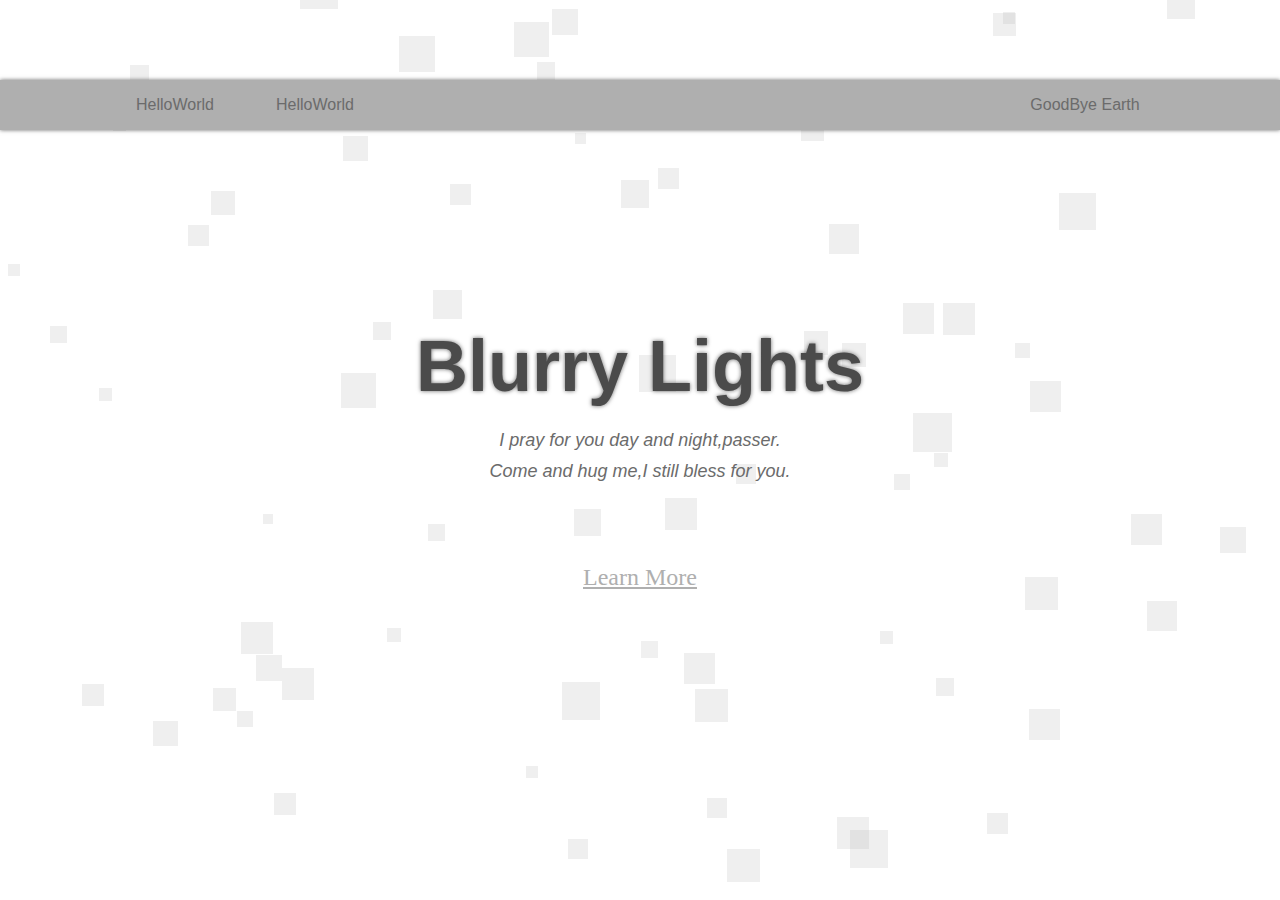
<file: index.html>
<!DOCTYPE html>
<html lang="en">

<head>
    <meta charset="UTF-8">
    <meta name="viewport" content="width=device-width, initial-scale=1.0">
    <title>Blurry Lights - Main Page</title>
    <link rel="shortcut icon" href="./BlurryLights.ico">

    <link rel="stylesheet" href="./lib/normalize.css">
    <link rel="stylesheet" href="./css/globalStyle.css">
    <link rel="stylesheet" href="./css/index.css">

    <script src="./lib/jquery-3.5.0.min.js"></script>
    <script src="./js/index/dynamic_bg.js"></script>
    <script src="./js/nav_line.js"></script>
    <script>
        $(() => { $('a').on('click', function (ev) { ev.preventDefault() }) });
    </script>
</head>

<body>

    <header>
        <div class="nav_line">
            <div class="main_frame">
                <div class="nav_list left">
                    <div class="nav_item">HelloWorld</div>
                    <ul class="nav_selection">
                        <li>Hello World</li>
                        <i></i>
                        <li>Hello World</li>
                        <i></i>
                        <li>Hello World</li>
                    </ul>
                </div>
                <div class="nav_list left">
                    <div class="nav_item">HelloWorld</div>
                    <ul class="nav_selection">
                        <li>Hello World</li>
                        <i></i>
                        <li>Hello World</li>
                        <i></i>
                        <li>Hello World</li>
                    </ul>
                </div>
                <div class="nav_list right">
                    <div class="nav_item">GoodBye Earth</div>
                    <ul class="nav_selection">
                        <li>GoodBye Earth</li>
                        <i></i>
                        <li>GoodBye Earth</li>
                        <i></i>
                        <li>GoodBye Earth</li>
                    </ul>
                </div>
            </div>
        </div>
    </header>

    <main>
        <div id="dynamic_bg"></div>
        <div class="main_frame">
            <div class="top_intro">
                <div class="intro_box">
                    <h1 class="intro_title">Blurry Lights</h1>
                    <div class="intro_text">I pray for you day and night,passer.</div>
                    <div class="intro_text">Come and hug me,I still bless for you.</div>
                    <div class="index_more_info"><a href="#">Learn More</a></div>
                </div>
            </div>
        </div>
    </main>

</body>

</html>
</file>
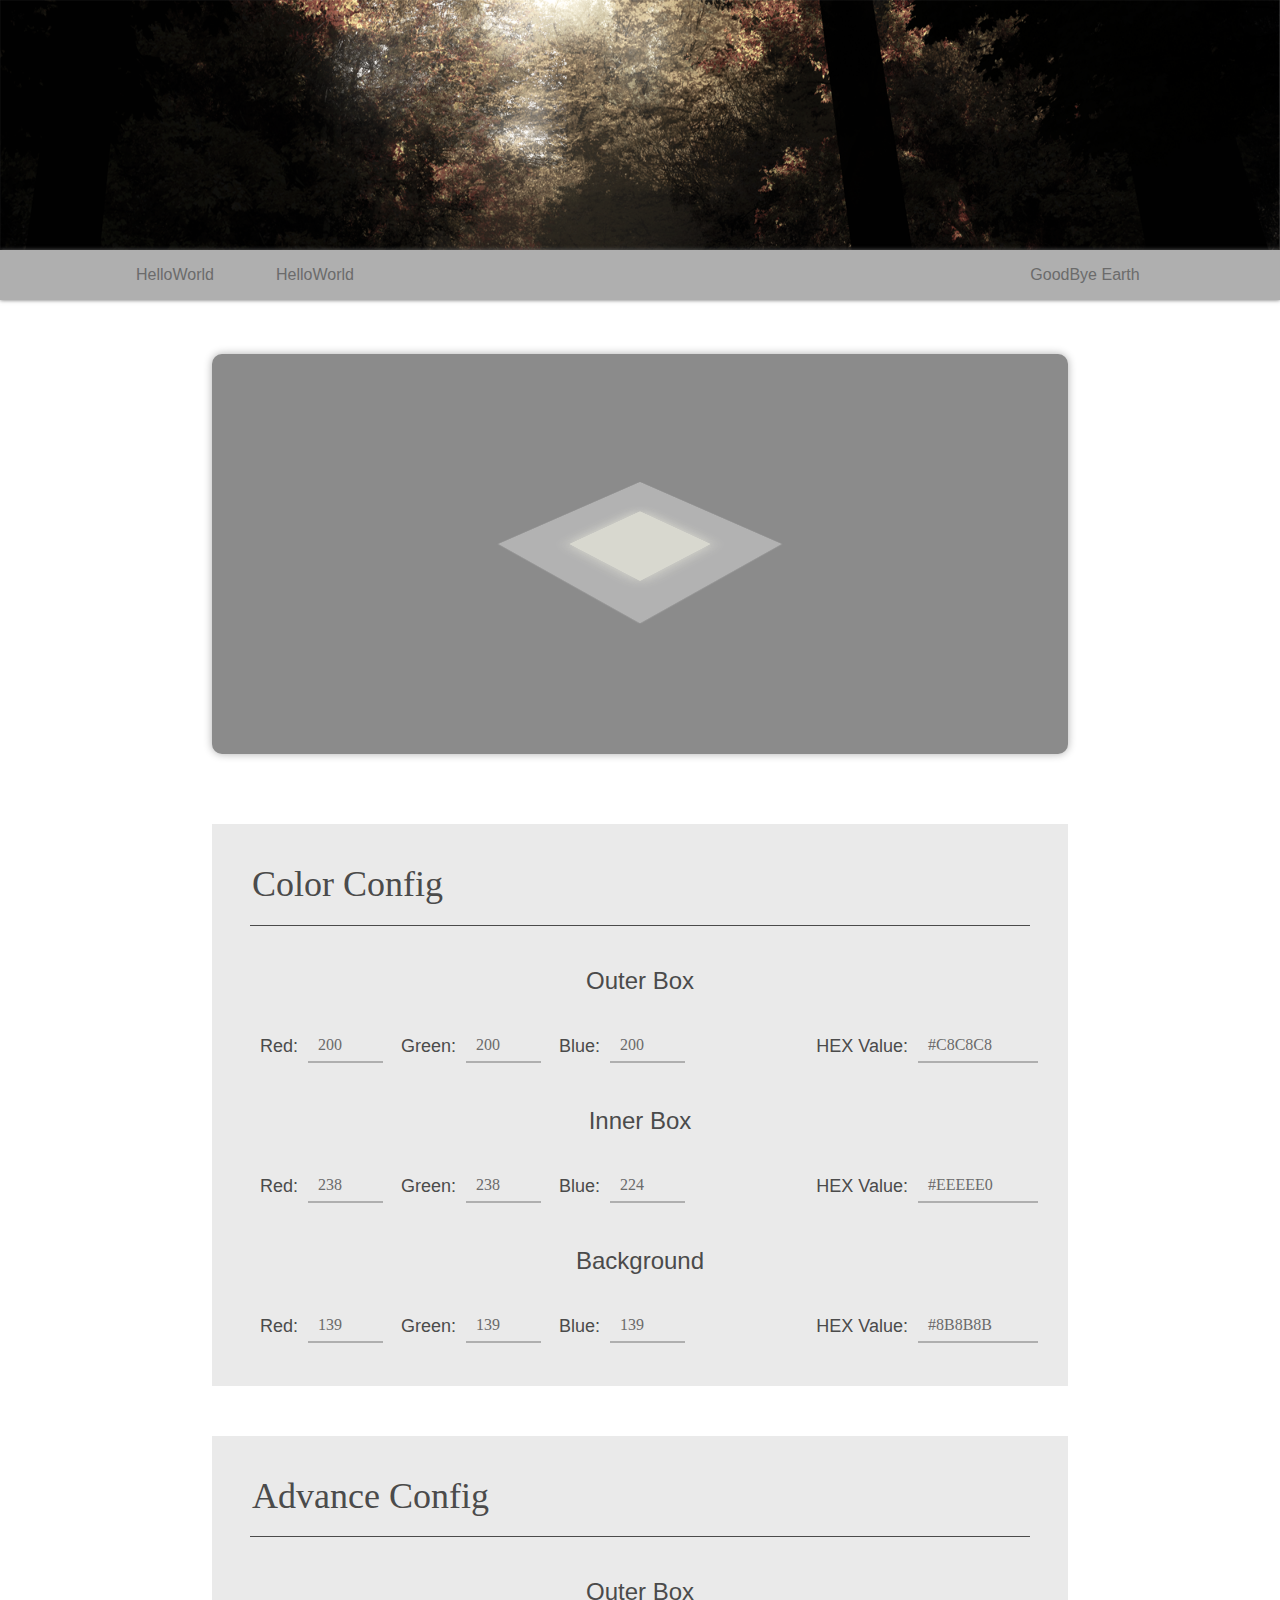
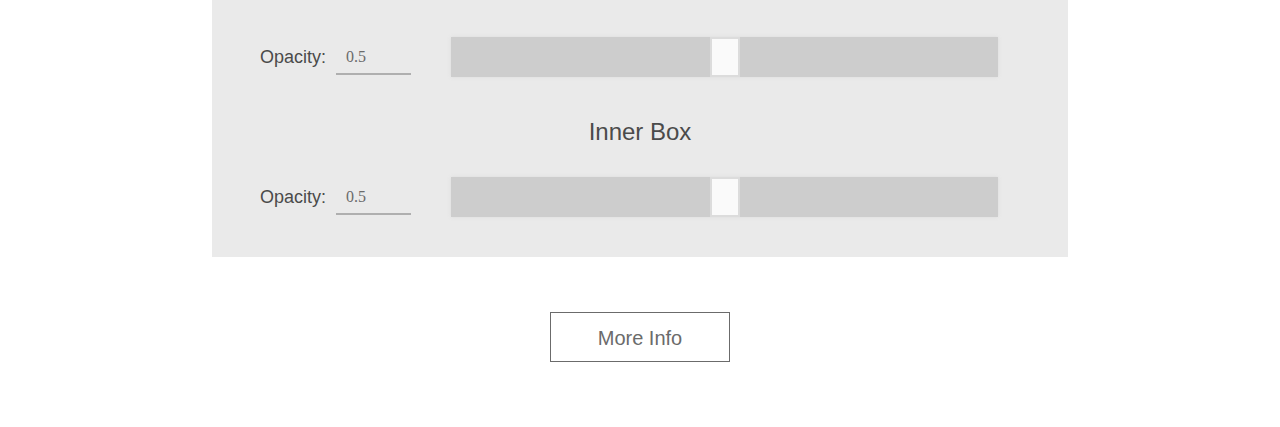
<file: cube.html>
<!DOCTYPE html>
<html lang="en">

<head>
    <meta charset="UTF-8">
    <meta name="viewport" content="width=device-width, initial-scale=1.0">
    <title>Blurry Lights - Cube</title>
    <link rel="shortcut icon" href="./BlurryLights.ico">

    <link rel="stylesheet" href="./lib/normalize.css">
    <link rel="stylesheet" href="./css/globalStyle.css">
    <link rel="stylesheet" href="./css/cube.css">

    <script src="./lib/jquery-3.5.0.min.js"></script>
    <script src="./js/nav_line.js"></script>
    <script src="./js/cube/cube_form.js"></script>
    <script src="./js/cube/slide_form.js"></script>
    <script src="./js/cube/back_to_top.js"></script>
</head>

<body>

    <header>
        <div class="nav_line">
            <div class="main_frame">
                <div class="nav_list left">
                    <div class="nav_item">HelloWorld</div>
                    <ul class="nav_selection">
                        <li>Hello World</li>
                        <i></i>
                        <li>Hello World</li>
                        <i></i>
                        <li>Hello World</li>
                    </ul>
                </div>
                <div class="nav_list left">
                    <div class="nav_item">HelloWorld</div>
                    <ul class="nav_selection">
                        <li>Hello World</li>
                        <i></i>
                        <li>Hello World</li>
                        <i></i>
                        <li>Hello World</li>
                    </ul>
                </div>
                <div class="nav_list right">
                    <div class="nav_item">GoodBye Earth</div>
                    <ul class="nav_selection">
                        <li>GoodBye Earth</li>
                        <i></i>
                        <li>GoodBye Earth</li>
                        <i></i>
                        <li>GoodBye Earth</li>
                    </ul>
                </div>
            </div>
        </div>
    </header>

    <main>
        <img src="./img/TopLine.png" alt="Fail Load Resources" class="topline_img">
        <div class="main_frame">
            <!-- // -->
            <div class="cube_frame" binding='Background'>
                <div class="cube_box">
                    <div class="cube_outer">
                        <div binding='outerBox'></div>
                        <div binding='outerBox'></div>
                        <div binding='outerBox'></div>
                        <div binding='outerBox'></div>
                        <div binding='outerBox'></div>
                        <div binding='outerBox'></div>
                    </div>
                    <div class="cube_inner">
                        <div binding='innerBox'></div>
                        <div binding='innerBox'></div>
                        <div binding='innerBox'></div>
                        <div binding='innerBox'></div>
                        <div binding='innerBox'></div>
                        <div binding='innerBox'></div>
                    </div>
                </div>
            </div>
            <!-- // -->
            <div class="config_frame">
                <div class="config_cube content">
                    <h2>Color Config</h2>
                    <div class="divider"></div>
                    <div class="prop_frame">
                        <div class="submit_title">Outer Box</div>
                        <div class="submit_info_frame" formTarget='outerBox'>
                            <div class="prop_box">
                                <div class="prop_name">Red:</div>
                                <input type="text" name="outer_prop_red" mappingValue='Red'>
                                <div class="prop_name">Green:</div>
                                <input type="text" name="outer_prop_green" mappingValue='Green'>
                                <div class="prop_name">Blue:</div>
                                <input type="text" name="outer_prop_blue" mappingValue='Blue'>
                            </div>
                            <div class="prop_box right">
                                <div class="prop_name">HEX Value:</div>
                                <input type="text" name="outer_prop_hex" class="wider" mappingValue='rgbHEX'>
                            </div>
                        </div>
                    </div>
                    <!-- // -->
                    <div class="prop_frame">
                        <div class="submit_title">Inner Box</div>
                        <div class="submit_info_frame" formTarget='innerBox'>
                            <div class="prop_box">
                                <div class="prop_name">Red:</div>
                                <input type="text" name="outer_prop_red" mappingValue='Red'>
                                <div class="prop_name">Green:</div>
                                <input type="text" name="outer_prop_green" mappingValue='Green'>
                                <div class="prop_name">Blue:</div>
                                <input type="text" name="outer_prop_blue" mappingValue='Blue'>
                            </div>
                            <div class="prop_box right">
                                <div class="prop_name">HEX Value:</div>
                                <input type="text" name="inner_prop_hex" class="wider" mappingValue='rgbHEX'>
                            </div>
                        </div>
                    </div>
                    <!-- // -->
                    <div class="prop_frame">
                        <div class="submit_title">Background</div>
                        <div class="submit_info_frame" formTarget='Background'>
                            <div class="prop_box">
                                <div class="prop_name">Red:</div>
                                <input type="text" name="outer_prop_red" mappingValue='Red'>
                                <div class="prop_name">Green:</div>
                                <input type="text" name="outer_prop_green" mappingValue='Green'>
                                <div class="prop_name">Blue:</div>
                                <input type="text" name="outer_prop_blue" mappingValue='Blue'>
                            </div>
                            <div class="prop_box right">
                                <div class="prop_name">HEX Value:</div>
                                <input type="text" name="inner_prop_hex" class="wider" mappingValue='rgbHEX'>
                            </div>
                        </div>
                    </div>
                </div>
                <!-- // -->
                <div class="config_cube content">
                    <h2>Advance Config</h2>
                    <div class="divider"></div>
                    <div class="prop_frame" id="outer_size">
                        <div class="submit_title">Outer Box</div>
                        <div class="submit_info_frame" formTarget='outerBox'>
                            <div class="prop_name">Opacity:</div>
                            <input type="text" mappingValue='Opacity'>
                            <div class="prop_scroll_frame">
                                <div class="prop_scroll_box">
                                    <div class="scroll_btn"></div>
                                </div>
                            </div>
                        </div>
                    </div>
                    <div class="prop_frame" id="inner_size">
                        <div class="submit_title">Inner Box</div>
                        <div class="submit_info_frame" formTarget='innerBox'>
                            <div class="prop_name">Opacity:</div>
                            <input type="text" mappingValue='Opacity'>
                            <div class="prop_scroll_frame">
                                <div class="prop_scroll_box">
                                    <div class="scroll_btn"></div>
                                </div>
                            </div>
                        </div>
                    </div>
                </div>
                <!-- // -->
            </div>
            <!-- // -->
        </div>
    </main>

    <div id="fixed_btn">-</div>

    <footer>
        <div class="main_frame">
            <div class="info_frame">
                <div class="more_info">More Info</div>
            </div>
        </div>
    </footer>

</body>

</html>
</file>
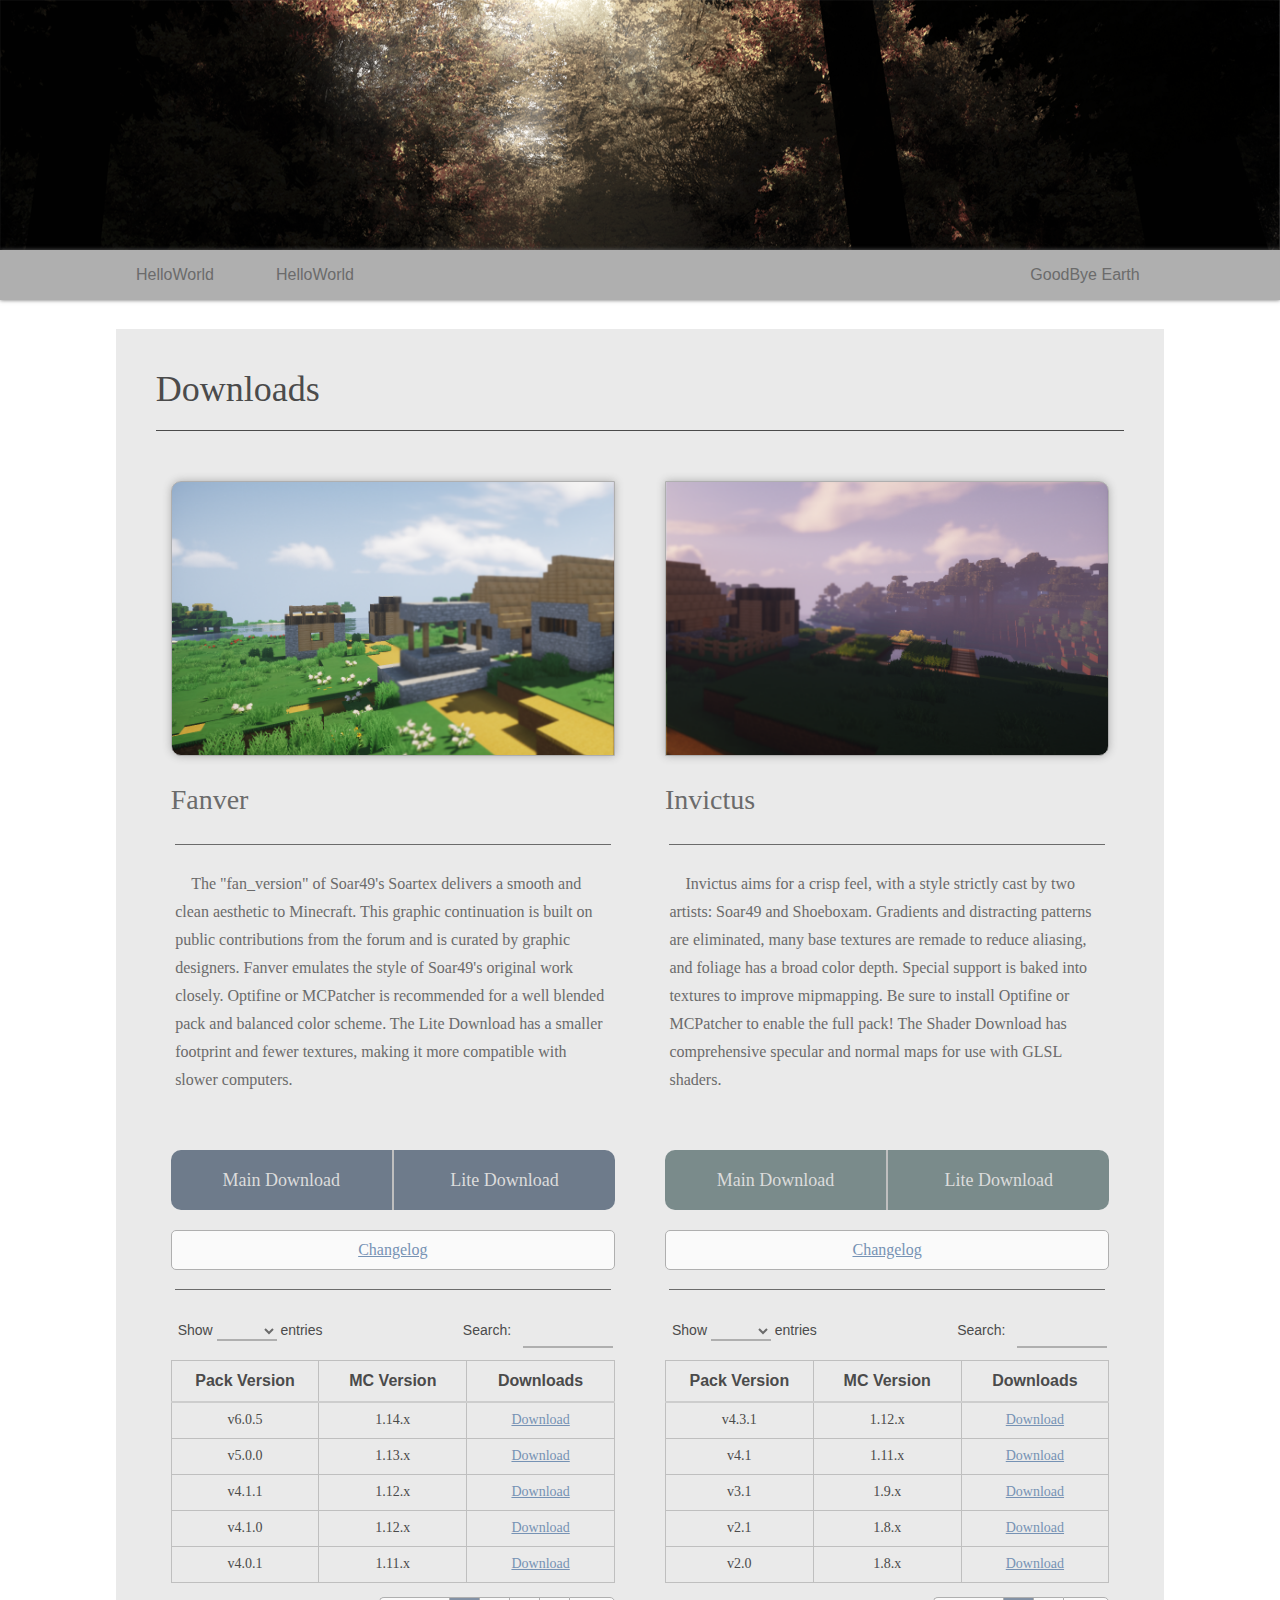
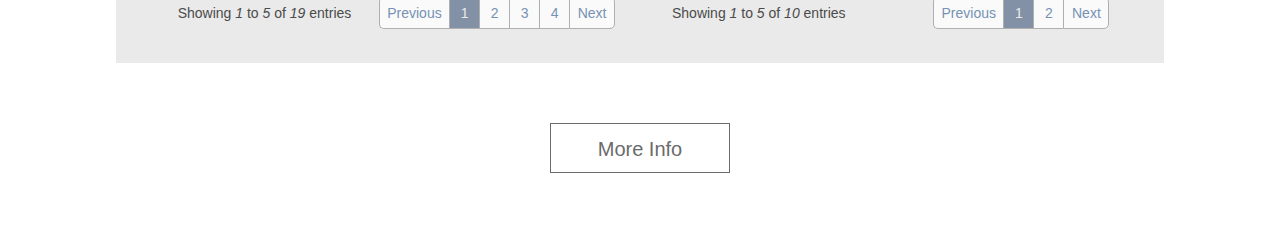
<file: download.html>
<!DOCTYPE html>
<html lang="en">

<head>
    <meta charset="UTF_8">
    <meta name="viewport" content="width=device-width, initial-scale=1.0">
    <title>Blurry Lights - Download</title>
    <link rel="shortcut icon" href="./BlurryLights.ico">

    <link rel="stylesheet" href="./lib/normalize.css">
    <link rel="stylesheet" href="./css/globalStyle.css">
    <link rel="stylesheet" href="./css/download.css">

    <script src="./lib/jquery-3.5.0.min.js"></script>
    <script src="./js/nav_line.js"></script>
    <script src="./js/download/table_method.js"></script>
</head>

<body>

    <header>
        <div class="nav_line">
            <div class="main_frame">
                <div class="nav_list left">
                    <div class="nav_item">HelloWorld</div>
                    <ul class="nav_selection">
                        <li>Hello World</li>
                        <i></i>
                        <li>Hello World</li>
                        <i></i>
                        <li>Hello World</li>
                    </ul>
                </div>
                <div class="nav_list left">
                    <div class="nav_item">HelloWorld</div>
                    <ul class="nav_selection">
                        <li>Hello World</li>
                        <i></i>
                        <li>Hello World</li>
                        <i></i>
                        <li>Hello World</li>
                    </ul>
                </div>
                <div class="nav_list right">
                    <div class="nav_item">GoodBye Earth</div>
                    <ul class="nav_selection">
                        <li>GoodBye Earth</li>
                        <i></i>
                        <li>GoodBye Earth</li>
                        <i></i>
                        <li>GoodBye Earth</li>
                    </ul>
                </div>
            </div>
        </div>
    </header>

    <main>
        <img src="./img/TopLine.png" alt="Fail Load Resources" class="topline_img">
        <div class="main_frame">
            <div class="content">
                <h2>Downloads</h2>
                <div class="divider"></div>
                <div class="column_frame">
                    <div class="column_item">
                        <div class="preview left"></div>
                        <h3>Fanver</h3>
                        <div class="divider"></div>
                        <p class="download_info">
                            The "fan_version" of Soar49's Soartex delivers a smooth and clean aesthetic to Minecraft.
                            This graphic continuation is built on public contributions from the forum and is curated by
                            graphic designers. Fanver emulates the style of Soar49's original work closely. Optifine or
                            MCPatcher is recommended for a well blended pack and balanced color scheme. The Lite
                            Download has a smaller footprint and fewer textures, making it more compatible with slower
                            computers.
                        </p>
                        <div class="download_btn_frame left">
                            <div class="download_btn left">Main Download</div>
                            <div class="download_btn right">Lite Download</div>
                        </div>
                        <div class="download_changelog"><a href="#">Changelog</a></div>
                        <div class="divider"></div>
                        <div class="table_frame">
                            <div class="table_topline submit_info_frame">
                                <div class="table_info_box left">Show
                                    <select name="table_select">
                                        <option value="5"></option>
                                        <option value="5">5</option>
                                        <option value="8">8</option>
                                        <option value="10">10</option>
                                        <option value="15">15</option>
                                        <option value="20">20</option>
                                    </select>
                                    entries</div>
                                <div class="table_info_box right">Search: <input type="text" name="table_search"
                                        id="table_search"></div>
                            </div>
                            <table>
                                <thead>
                                    <tr>
                                        <th>Pack Version</th>
                                        <th>MC Version</th>
                                        <th>Downloads</th>
                                    </tr>
                                </thead>
                                <tbody>
                                </tbody>
                            </table>
                            <div class="table_footline submit_info_frame">
                                <div class="table_info_box left">
                                    <span class="table_info">Showing <i></i> to <i></i> of <i></i> entries</span>
                                </div>
                                <div class="table_info_box right">
                                    <ul class="table_pagination">
                                        <li><a href="#">Previous</a></li>
                                        <li class="active"><a href="#">1</a></li>
                                        <li><a href="#">2</a></li>
                                        <li><a href="#">3</a></li>
                                        <li><a href="#">4</a></li>
                                        <li><a href="#">Next</a></li>
                                    </ul>
                                </div>
                            </div>
                        </div>
                    </div>
                    <!-- // -->
                    <div class="column_item">
                        <div class="preview right"></div>
                        <h3>Invictus</h3>
                        <div class="divider"></div>
                        <p class="download_info">
                            Invictus aims for a crisp feel, with a style strictly cast by two artists: Soar49 and
                            Shoeboxam. Gradients and distracting patterns are eliminated, many base textures are remade
                            to reduce aliasing, and foliage has a broad color depth. Special support is baked into
                            textures to improve mipmapping. Be sure to install Optifine or MCPatcher to enable the full
                            pack! The Shader Download has comprehensive specular and normal maps for use with GLSL
                            shaders.
                        </p>
                        <div class="download_btn_frame right">
                            <div class="download_btn left">Main Download</div>
                            <div class="download_btn right">Lite Download</div>
                        </div>
                        <div class="download_changelog"><a href="#">Changelog</a></div>
                        <div class="divider"></div>
                        <div class="table_frame">
                            <div class="table_topline submit_info_frame">
                                <div class="table_info_box left">Show
                                    <select name="table_select">
                                        <option value="5"></option>
                                        <option value="5">5</option>
                                        <option value="8">8</option>
                                        <option value="10">10</option>
                                        <option value="15">15</option>
                                        <option value="20">20</option>
                                    </select>
                                    entries</div>
                                <div class="table_info_box right">Search: <input type="text" name="table_search"
                                        id="table_search"></div>
                            </div>
                            <table>
                                <thead>
                                    <tr>
                                        <th>Pack Version</th>
                                        <th>MC Version</th>
                                        <th>Downloads</th>
                                    </tr>
                                </thead>
                                <tbody>
                                </tbody>
                            </table>
                            <div class="table_footline submit_info_frame">
                                <div class="table_info_box left">
                                    <span class="table_info">Showing <i></i> to <i></i> of <i></i> entries</span>
                                </div>
                                <div class="table_info_box right">
                                    <ul class="table_pagination">
                                        <li><a href="#">Previous</a></li>
                                        <li class="active"><a href="#">1</a></li>
                                        <li><a href="#">2</a></li>
                                        <li><a href="#">3</a></li>
                                        <li><a href="#">4</a></li>
                                        <li><a href="#">Next</a></li>
                                    </ul>
                                </div>
                            </div>
                        </div>
                    </div>
                </div>
            </div>
        </div>
    </main>

    <footer>
        <div class="main_frame">
            <div class="info_frame">
                <div class="more_info">More Info</div>
            </div>
        </div>
    </footer>

</body>

</html>
</file>
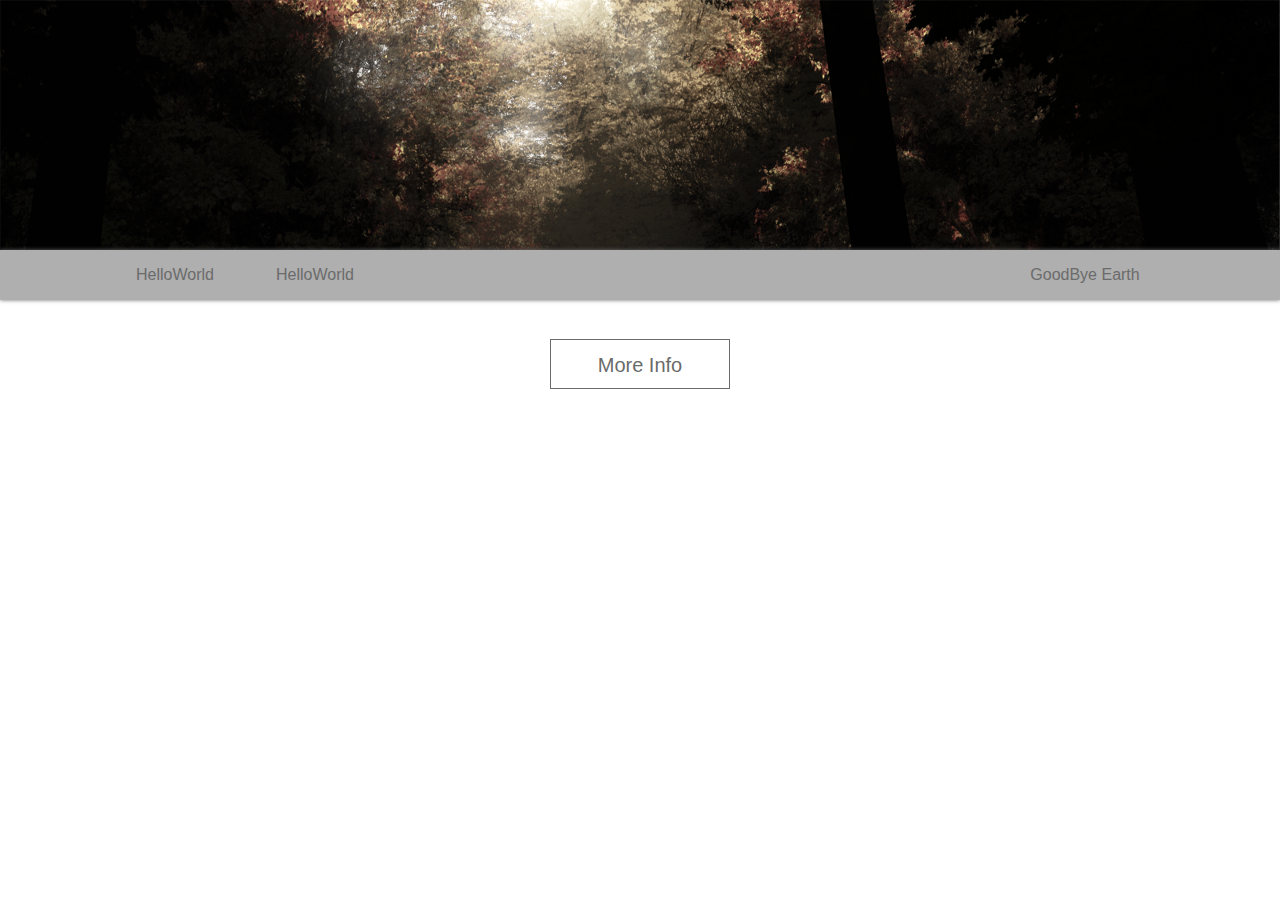
<file: example - 副本.html>
<!DOCTYPE html>
<html lang="en">

<head>
    <meta charset="UTF-8">
    <meta name="viewport" content="width=device-width, initial-scale=1.0">
    <title>Blurry Lights - Halo</title>
    <link rel="shortcut icon" href="./BlurryLights.ico">

    <link rel="stylesheet" href="./lib/normalize.css">
    <link rel="stylesheet" href="./css/globalStyle.css">

    <script src="./lib/jquery-3.5.0.min.js"></script>
    <script src="./js/nav_line.js"></script>
</head>

<body>

    <header>
        <div class="nav_line">
            <div class="main_frame">
                <div class="nav_list left">
                    <div class="nav_item">HelloWorld</div>
                    <ul class="nav_selection">
                        <li>Hello World</li>
                        <i></i>
                        <li>Hello World</li>
                        <i></i>
                        <li>Hello World</li>
                    </ul>
                </div>
                <div class="nav_list left">
                    <div class="nav_item">HelloWorld</div>
                    <ul class="nav_selection">
                        <li>Hello World</li>
                        <i></i>
                        <li>Hello World</li>
                        <i></i>
                        <li>Hello World</li>
                    </ul>
                </div>
                <div class="nav_list right">
                    <div class="nav_item">GoodBye Earth</div>
                    <ul class="nav_selection">
                        <li>GoodBye Earth</li>
                        <i></i>
                        <li>GoodBye Earth</li>
                        <i></i>
                        <li>GoodBye Earth</li>
                    </ul>
                </div>
            </div>
        </div>
    </header>

    <main>
        <img src="./img/TopLine.png" alt="Fail Load Resources" class="topline_img">
        <div class="main_frame">
        </div>
    </main>

    <footer>
        <div class="main_frame">
            <div class="info_frame">
                <div class="more_info">More Info</div>
            </div>
        </div>
    </footer>

</body>

</html>
</file>
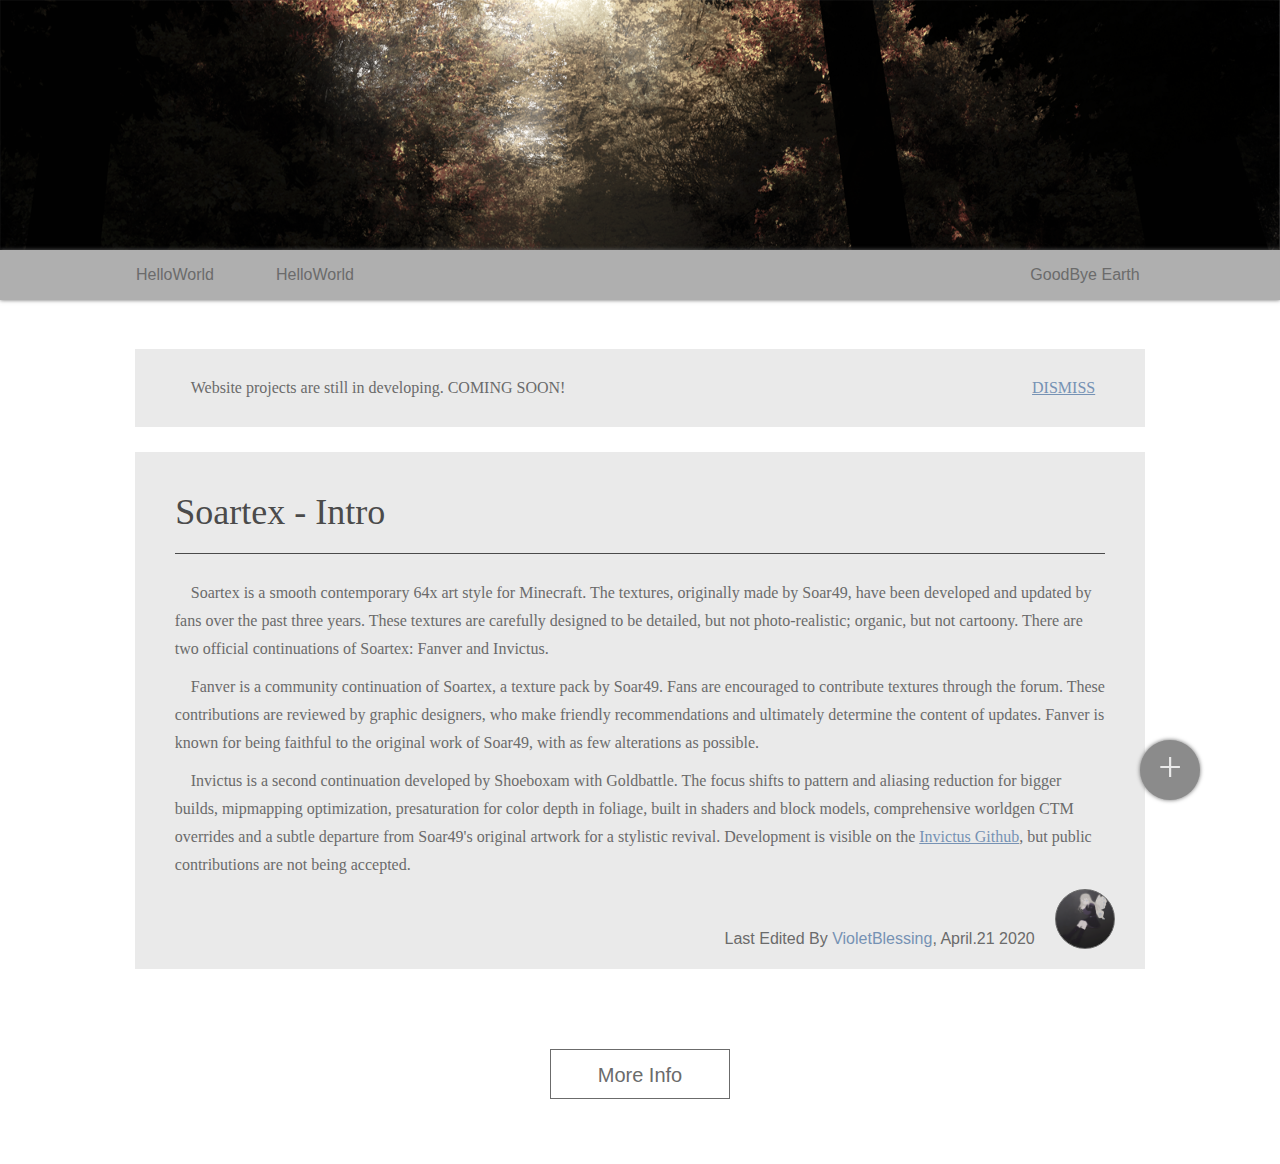
<file: halo.html>
<!DOCTYPE html>
<html lang="en">

<head>
    <meta charset="UTF-8">
    <meta name="viewport" content="width=device-width, initial-scale=1.0">
    <title>Blurry Lights - Halo</title>
    <link rel="shortcut icon" href="./BlurryLights.ico">

    <link rel="stylesheet" href="./lib/normalize.css">
    <link rel="stylesheet" href="./css/globalStyle.css">
    <link rel="stylesheet" href="./css/halo.css">

    <script src="./lib/jquery-3.5.0.min.js"></script>
    <script src="./js/nav_line.js"></script>
    <script src="./js/halo/dismiss.js"></script>
    <script src="./js/halo/add_topic.js"></script>
</head>

<body>

    <header>
        <div class="nav_line">
            <div class="main_frame">
                <div class="nav_list left">
                    <div class="nav_item">HelloWorld</div>
                    <ul class="nav_selection">
                        <li>Hello World</li>
                        <i></i>
                        <li>Hello World</li>
                        <i></i>
                        <li>Hello World</li>
                    </ul>
                </div>
                <div class="nav_list left">
                    <div class="nav_item">HelloWorld</div>
                    <ul class="nav_selection">
                        <li>Hello World</li>
                        <i></i>
                        <li>Hello World</li>
                        <i></i>
                        <li>Hello World</li>
                    </ul>
                </div>
                <div class="nav_list right">
                    <div class="nav_item">GoodBye Earth</div>
                    <ul class="nav_selection">
                        <li>GoodBye Earth</li>
                        <i></i>
                        <li>GoodBye Earth</li>
                        <i></i>
                        <li>GoodBye Earth</li>
                    </ul>
                </div>
            </div>
        </div>
    </header>

    <main>
        <img src="./img/TopLine.png" alt="Fail Load Resources" class="topline_img">
        <div class="main_frame">

            <div class="content_frame">

                <div class="content">
                    <p>Website projects are still in developing. COMING SOON! <a href="#" id="dismiss">DISMISS</a></p>
                </div>

                <div class="content">
                    <h2>Soartex - Intro</h2>
                    <div class="divider"></div>
                    <p>
                        Soartex is a smooth contemporary 64x art style for Minecraft. The textures, originally made by
                        Soar49, have been developed and updated by fans over the past three years. These textures are
                        carefully designed to be detailed, but not photo-realistic; organic, but not cartoony. There are
                        two official continuations of Soartex: Fanver and Invictus.
                    </p>
                    <p>
                        Fanver is a community continuation of Soartex, a texture pack by Soar49. Fans are encouraged to
                        contribute textures through the forum. These contributions are reviewed by graphic designers,
                        who make friendly recommendations and ultimately determine the content of updates. Fanver is
                        known for being faithful to the original work of Soar49, with as few alterations as possible.
                    </p>
                    <p>
                        Invictus is a second continuation developed by Shoeboxam with Goldbattle. The focus shifts to
                        pattern and aliasing reduction for bigger builds, mipmapping optimization, presaturation for
                        color depth in foliage, built in shaders and block models, comprehensive worldgen CTM overrides
                        and a subtle departure from Soar49's original artwork for a stylistic revival. Development is
                        visible on the <a href="#">Invictus Github</a>, but public contributions are not being accepted.
                    </p>
                    <div class="avator_frame">
                        <div class="avator_info">
                            Last Edited By <a class="avator_name">VioletBlessing</a>,
                            <span class="getDate">April.21 2020</span>
                        </div>
                        <div class="avator"></div>
                    </div>
                </div>

            </div>

        </div>
    </main>

    <footer>
        <div class="main_frame">
            <div class="info_frame">
                <div class="more_info">More Info</div>
            </div>
        </div>
    </footer>

    <div class="hover_frame">
        <div class="hover_submit">
            <div class="submit_title">Create New Topic</div>
            <div class="submit_info_frame">
                <div class="submit_info">
                    <span>Username:</span>
                    <input type="text" name="username" id="username" maxlength="15">
                </div>
                <div class="submit_info">
                    <span>Topic Title:</span>
                    <input type="text" name="username" id="topictitle" maxlength="18">
                </div>
            </div>
            <div class="submit_content">
                <h3>Content:</h3>
                <textarea name="submit_content" id="content_textarea"></textarea>
            </div>
            <div id="submit">Click Anywhere else to Exit</div>
        </div>
    </div>

    <div id="fixed_btn">+</div>

</body>

</html>
</file>
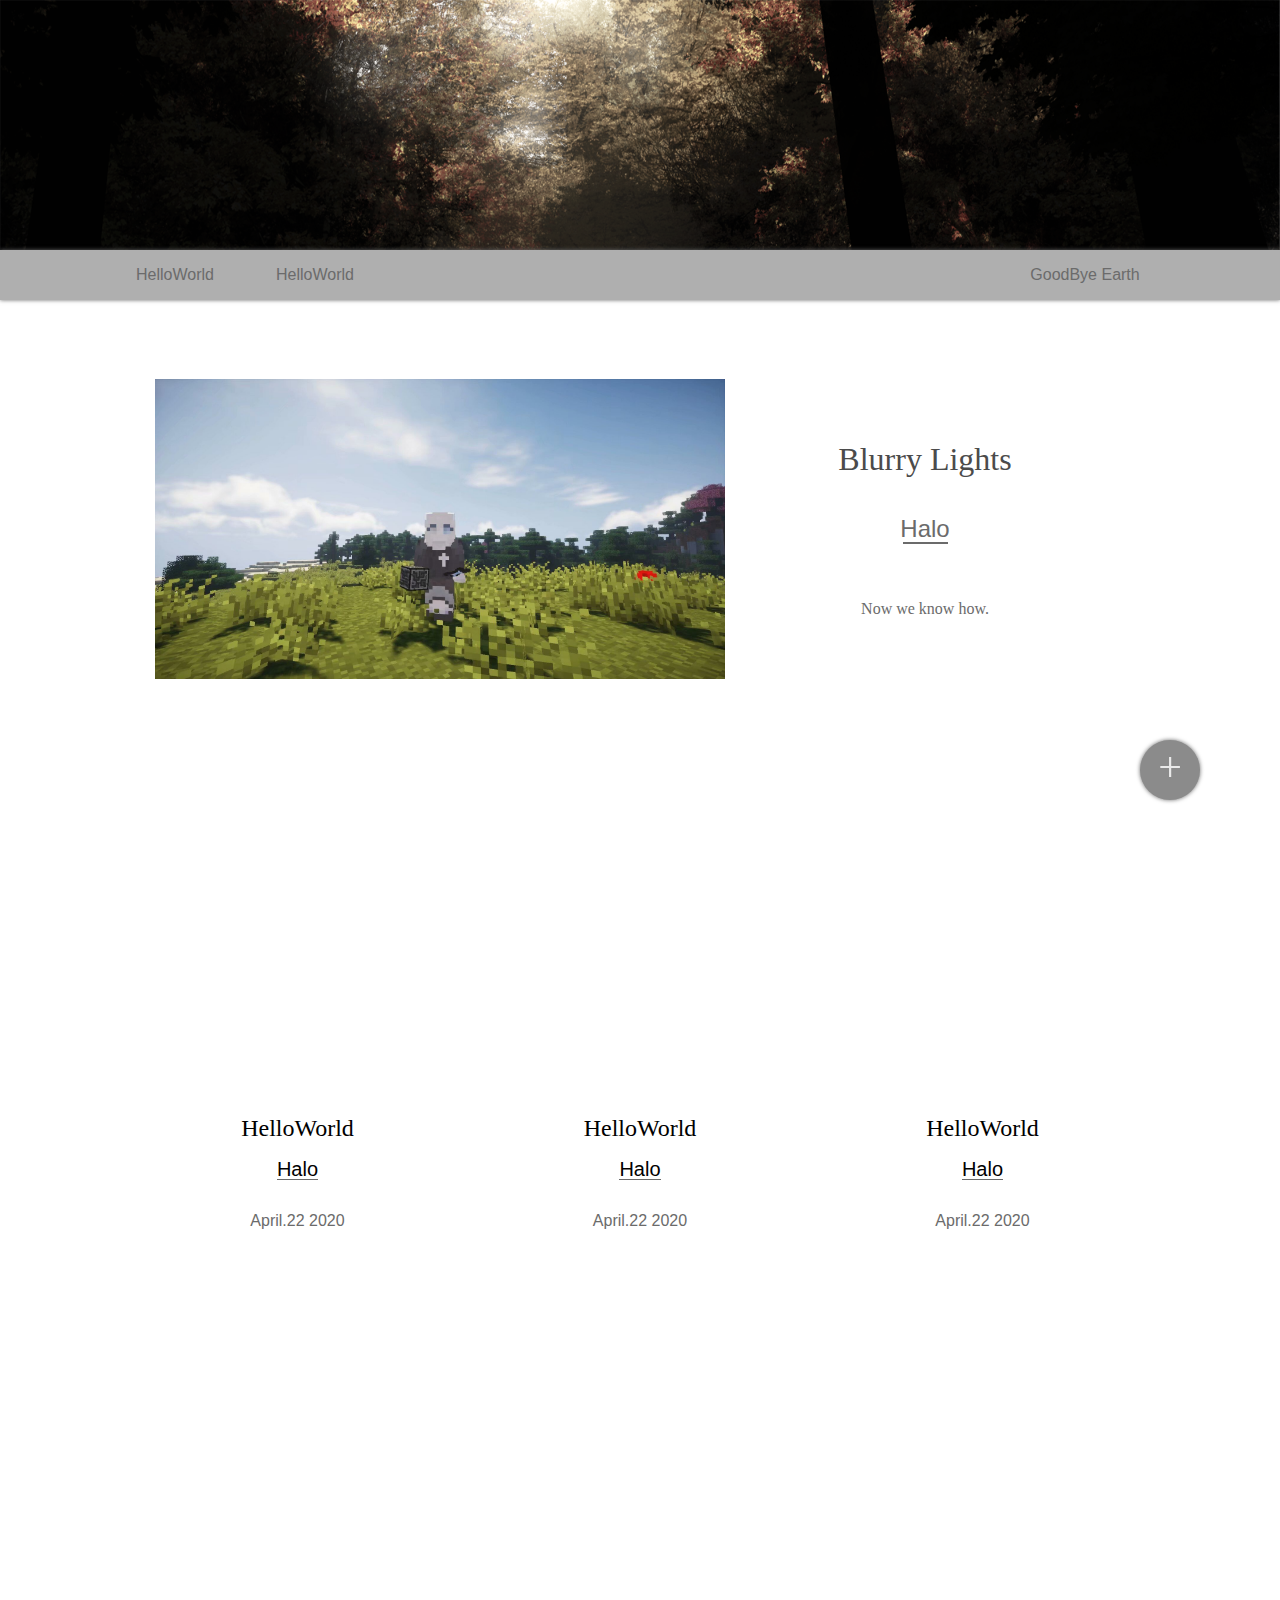
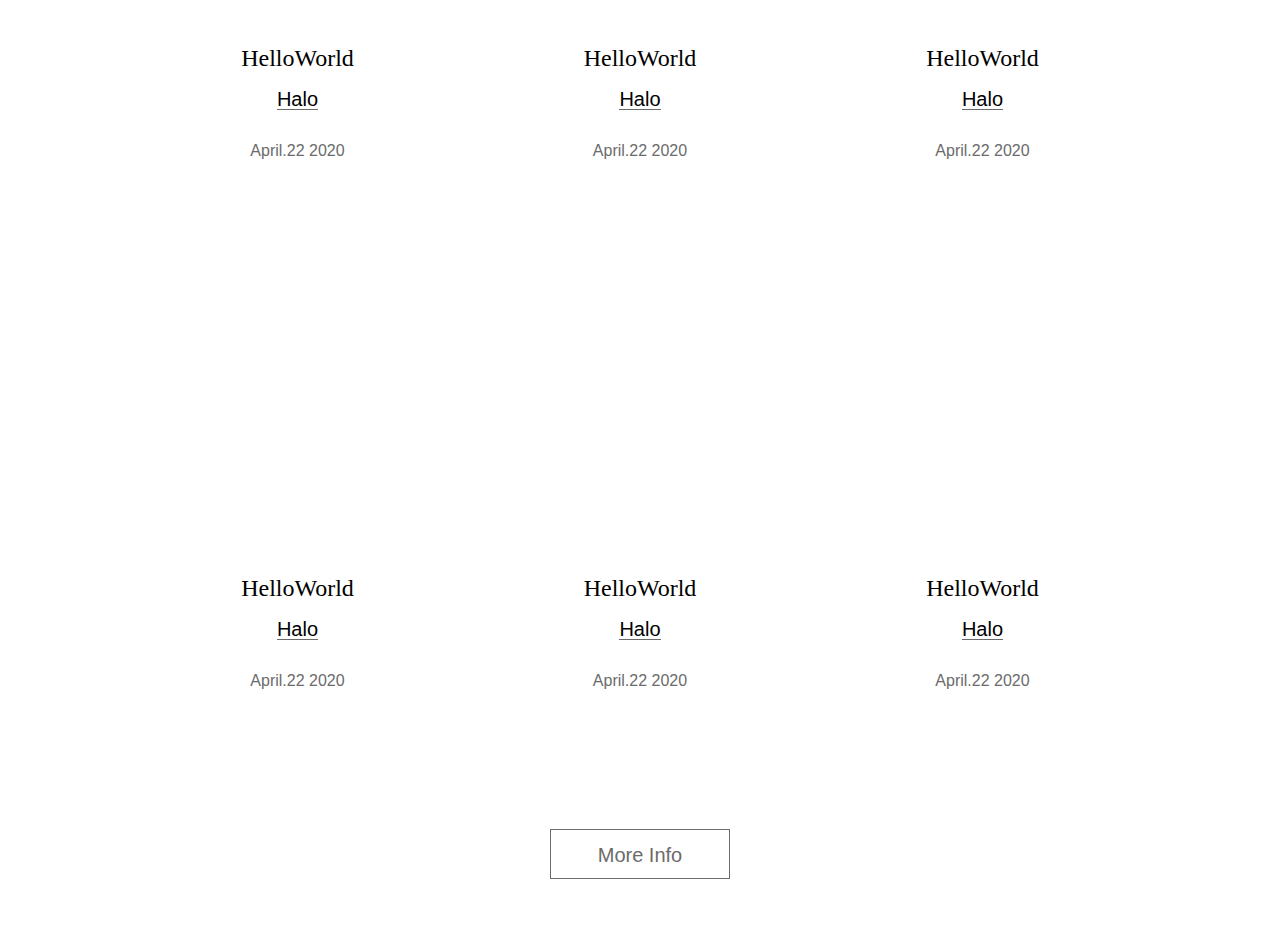
<file: present.html>
<!DOCTYPE html>
<html lang="en">

<head>
    <meta charset="UTF-8">
    <meta name="viewport" content="width=device-width, initial-scale=1.0">
    <title>Blurry Lights - Present</title>
    <link rel="shortcut icon" href="./BlurryLights.ico">

    <link rel="stylesheet" href="./lib/normalize.css">
    <link rel="stylesheet" href="./css/globalStyle.css">
    <link rel="stylesheet" href="./css/present.css">

    <script src="./lib/jquery-3.5.0.min.js"></script>
    <script src="./js/nav_line.js"></script>
    <script src="./js/present/add_topic.js"></script>
    <script src="./js/present/fadein_item.js"></script>
</head>

<body>

    <header>
        <div class="nav_line">
            <div class="main_frame">
                <div class="nav_list left">
                    <div class="nav_item">HelloWorld</div>
                    <ul class="nav_selection">
                        <li>Hello World</li>
                        <i></i>
                        <li>Hello World</li>
                        <i></i>
                        <li>Hello World</li>
                    </ul>
                </div>
                <div class="nav_list left">
                    <div class="nav_item">HelloWorld</div>
                    <ul class="nav_selection">
                        <li>Hello World</li>
                        <i></i>
                        <li>Hello World</li>
                        <i></i>
                        <li>Hello World</li>
                    </ul>
                </div>
                <div class="nav_list right">
                    <div class="nav_item">GoodBye Earth</div>
                    <ul class="nav_selection">
                        <li>GoodBye Earth</li>
                        <i></i>
                        <li>GoodBye Earth</li>
                        <i></i>
                        <li>GoodBye Earth</li>
                    </ul>
                </div>
            </div>
        </div>
    </header>

    <main>
        <img src="./img/TopLine.png" alt="Fail Load Resources" class="topline_img">
        <div class="main_frame">
            <div class="title_frame">
                <div class="title_img img_effect"></div>
                <div class="title_info_frame">
                    <div class="title_info">
                        <h2>Blurry Lights</h2>
                        <div>Halo</div>
                        <span>Now we know how.</span>
                    </div>
                </div>
            </div>
            <div class="list_frame">
                <div>
                    <div class="avator_02 img_effect"></div>
                    <div class="item_info">
                        <h3>HelloWorld</h3>
                        <span>Halo</span>
                        <div class="getDate">April.22 2020</div>
                    </div>
                </div>
                <div>
                    <div class="avator_02 img_effect"></div>
                    <div class="item_info">
                        <h3>HelloWorld</h3>
                        <span>Halo</span>
                        <div class="getDate">April.22 2020</div>
                    </div>
                </div>
                <div>
                    <div class="avator_02 img_effect"></div>
                    <div class="item_info">
                        <h3>HelloWorld</h3>
                        <span>Halo</span>
                        <div class="getDate">April.22 2020</div>
                    </div>
                </div>
                <!--  -->
                <div>
                    <div class="avator_02 img_effect"></div>
                    <div class="item_info">
                        <h3>HelloWorld</h3>
                        <span>Halo</span>
                        <div class="getDate">April.22 2020</div>
                    </div>
                </div>
                <div>
                    <div class="avator_02 img_effect"></div>
                    <div class="item_info">
                        <h3>HelloWorld</h3>
                        <span>Halo</span>
                        <div class="getDate">April.22 2020</div>
                    </div>
                </div>
                <div>
                    <div class="avator_02 img_effect"></div>
                    <div class="item_info">
                        <h3>HelloWorld</h3>
                        <span>Halo</span>
                        <div class="getDate">April.22 2020</div>
                    </div>
                </div>
                <!--  -->
                <div>
                    <div class="avator_02 img_effect"></div>
                    <div class="item_info">
                        <h3>HelloWorld</h3>
                        <span>Halo</span>
                        <div class="getDate">April.22 2020</div>
                    </div>
                </div>
                <div>
                    <div class="avator_02 img_effect"></div>
                    <div class="item_info">
                        <h3>HelloWorld</h3>
                        <span>Halo</span>
                        <div class="getDate">April.22 2020</div>
                    </div>
                </div>
                <div>
                    <div class="avator_02 img_effect"></div>
                    <div class="item_info">
                        <h3>HelloWorld</h3>
                        <span>Halo</span>
                        <div class="getDate">April.22 2020</div>
                    </div>
                </div>
            </div>
        </div>
    </main>

    <footer>
        <div class="main_frame">
            <div class="info_frame">
                <div class="more_info">More Info</div>
            </div>
        </div>
    </footer>

    <div id="fixed_btn">+</div>

    <div class="hover_frame">
        <div class="hover_submit">
            <div class="submit_title">Create New Topic</div>
            <div class="submit_info_frame">
                <div class="submit_info">
                    <span>Main Title:</span>
                    <input type="text" name="username" id="mainTitle" maxlength="12">
                </div>
                <div class="submit_info">
                    <span>Sub Title:</span>
                    <input type="text" name="username" id="subTitle" maxlength="6">
                </div>
            </div>
            <div class="submit_content">
                <h3>Content:</h3>
                <div class="input_avator">
                    <div class="img_effect avator_01"></div>
                    <div class="img_effect avator_02"></div>
                    <div class="img_effect avator_03"></div>
                    <div class="img_effect avator_04"></div>
                </div>
            </div>
            <div id="submit">Click Anywhere else to Exit</div>
        </div>
    </div>

</body>

</html>
</file>
<file: css/globalStyle.css>
header {
  position: absolute;
  z-index: 1;
  top: 250px;
  width: 100%;
  height: 50px;
  line-height: 50px;
}

footer {
  width: 100%;
  height: 150px;
}

p {
  margin-block-start: 0em;
  margin-block-end: 0em;
}

ul, ol, li {
  margin: 0;
  padding: 0;
  list-style: none;
}

li {
  float: left;
}

input:focus {
  outline: none;
}

::-webkit-scrollbar {
  width: 10px;
  height: 10px;
}

::-webkit-scrollbar-track {
  background-color: #8d8d8d;
}

::-webkit-scrollbar-thumb {
  background-color: #bfbfbf;
  border-radius: 25px;
}

::-webkit-scrollbar-thumb:horizontal:hover, ::-webkit-scrollbar-thumb:vertical:hover {
  background-color: #dcdcdc;
}

::-webkit-scrollbar-button {
  width: 8px;
  height: 0;
  display: block;
}

.main_frame {
  box-sizing: border-box;
  width: 1070px;
  margin: 0 auto;
}

.nav_line {
  width: 100%;
  height: 100%;
  display: flex;
  background-color: #afafaf;
  box-shadow: 0px 0px 4px #6b6b6b;
}

.nav_list {
  margin: 0 10px;
  height: auto;
}

.nav_list.left {
  width: 120px;
  float: left;
}

.nav_list.right {
  width: 160px;
  float: right;
}

.nav_item {
  text-align: center;
  color: #6b6b6b;
  font-size: 16px;
  font-weight: lighter;
  font-family: 'Trebuchet MS', 'Lucida Sans Unicode', 'Lucida Grande', 'Lucida Sans', Arial, sans-serif;
  box-sizing: border-box;
  float: left;
  width: 100%;
  height: 100%;
  padding: 0 15px;
  transition: all 0.4s;
}

.nav_item:hover {
  color: #8d8d8d;
  background-color: #cdcdcd;
}

.nav_selection {
  display: none;
  float: left;
  width: 100%;
  border: 1px solid #bfbfbf;
  border-top: 1px solid #cdcdcd;
  box-sizing: border-box;
  background-color: #dcdcdc;
  color: #6b6b6b;
  text-align: center;
  font-size: 14px;
}

.nav_selection > li {
  float: left;
  width: 100%;
  height: 45px;
  line-height: 45px;
  box-sizing: border-box;
}

.nav_selection > li:hover {
  transition: all 0.3s;
  color: #8d8d8d;
}

.nav_selection > li:last-child {
  border-bottom: unset;
}

.nav_selection > i {
  float: left;
  width: 75%;
  height: 0px;
  border-top: 1px solid #6b6b6b;
  margin: 0 12.5%;
}

.topline_img {
  width: 100%;
  height: 300px;
  background-size: contain;
  background-position: center;
  background-repeat: no-repeat;
}

.content_frame {
  box-sizing: border-box;
  width: 100%;
  padding: 20px;
}

.content {
  box-sizing: border-box;
  margin: 25px 1%;
  padding: 20px 30px;
  width: 98%;
  background-color: #eaeaea;
  overflow: hidden;
}

.content > h2 {
  text-align: left;
  text-indent: 0em;
  color: #4b4b4b;
  font-size: 36px;
  font-weight: normal;
  font-family: Georgia, 'Times New Roman', Times, serif;
  margin: 20px 10px 0;
}

.content > .divider {
  width: 98%;
  height: 0;
  margin: 20px 1%;
  margin-top: 19px;
  border-top: 1px solid #4b4b4b;
}

.content p {
  text-align: left;
  text-indent: 1em;
  line-height: 28px;
  color: #6b6b6b;
  font-size: 16px;
  font-weight: normal;
  font-family: Georgia, 'Times New Roman', Times, serif;
  box-sizing: border-box;
  padding: 5px 1%;
}

.content a {
  color: #7692B4;
}

.content a:hover {
  color: #A2B5CD;
  text-decoration: underline;
}

.content .avator_frame {
  margin-top: 5px;
  height: 60px;
  float: right;
  overflow: hidden;
}

.content .avator_frame > * {
  float: left;
}

.content .avator_frame > .avator_info {
  text-align: center;
  color: #6b6b6b;
  font-size: 16px;
  font-weight: lighter;
  font-family: 'Trebuchet MS', 'Lucida Sans Unicode', 'Lucida Grande', 'Lucida Sans', Arial, sans-serif;
}

.content .avator_frame > .avator_info > .avator_name {
  color: #7692B4;
}

.content .avator_frame > .avator_info > .avator_name:hover {
  color: #A2B5CD;
  text-decoration: underline;
}

.content .avator_frame > .avator {
  background-size: contain;
  background-position: center;
  background-repeat: no-repeat;
  box-sizing: border-box;
  border-radius: 50%;
  width: 60px;
  height: 60px;
  border: 1px solid #6b6b6b;
}

.column_frame {
  display: flex;
  justify-content: space-between;
}

.column_frame > .column_item {
  flex: 1;
  box-sizing: border-box;
  padding: 10px 25px;
}

#fixed_btn {
  transition: all 0.8s;
  position: fixed;
  bottom: 100px;
  right: 80px;
  width: 60px;
  height: 60px;
  border-radius: 50%;
  background-color: #8b8b8b;
  font-size: 42px;
  color: #eaeaea;
  line-height: 55px;
  text-align: center;
  box-shadow: 0px 0px 4px #6b6b6b;
}

#fixed_btn:hover {
  color: #fafafa;
  background-color: #afafaf;
}

.hover_frame {
  position: fixed;
  display: none;
  align-items: center;
  justify-content: center;
  top: 0;
  left: 0;
  z-index: 10;
  width: 100%;
  height: 100%;
  background-color: rgba(75, 75, 75, 0.5);
}

.hover_submit {
  width: 675px;
  height: 400px;
  padding: 25px 40px;
  border-radius: 10px;
  box-sizing: border-box;
  background-color: #eaeaea;
  font-family: Georgia, 'Times New Roman', Times, serif;
}

.submit_title {
  margin-bottom: 20px;
  width: 100%;
  height: 40px;
  line-height: 40px;
  text-align: center;
  font-size: 24px;
  color: #4b4b4b;
  font-family: 'Trebuchet MS', 'Lucida Sans Unicode', 'Lucida Grande', 'Lucida Sans', Arial, sans-serif;
}

.submit_info_frame {
  width: 100%;
  height: 50px;
  line-height: 50px;
  font-size: 18px;
  color: #4b4b4b;
  text-align: left;
  text-indent: 1em;
  font-weight: 300;
}

.submit_info_frame input {
  box-sizing: border-box;
  margin: 7.5px 0;
  margin-left: 10px;
  width: 135px;
  height: 35px;
  line-height: 35px;
  color: #6b6b6b;
  font-size: 16px;
  text-indent: 0.5em;
  border: 0px solid transparent;
  border-bottom: 2px solid #afafaf;
  background-color: #eaeaea;
}

.submit_info_frame select {
  box-sizing: border-box;
  width: 60px;
  color: #6b6b6b;
  font-size: 14px;
  text-indent: 0.5em;
  border: 0px solid transparent;
  border-bottom: 2px solid #afafaf;
  background-color: #eaeaea;
}

.submit_info_frame select:focus {
  outline: none;
}

.submit_info_frame select > :first-child {
  display: none;
}

.submit_info_frame select > option {
  font-size: 14px;
  text-indent: 0.5em;
}

.submit_info {
  float: left;
  width: 50%;
}

.submit_content {
  box-sizing: border-box;
  width: 100%;
  height: 180px;
  padding: 0 18px;
}

.submit_content > h3 {
  color: #4b4b4b;
  line-height: 40px;
  font-size: 18px;
  font-weight: 400;
}

.submit_content > textarea {
  width: 98%;
  height: 120px;
  box-sizing: border-box;
  margin: 10px 1%;
  padding: 5px 10px;
  color: #6b6b6b;
  font-size: 16px;
  line-height: 28px;
  text-indent: 0.5em;
  border-radius: 5px;
  border: 0px solid transparent;
  border-top: 2px solid #afafaf;
  border-bottom: 2px solid #afafaf;
  background-color: #eaeaea;
}

#submit {
  margin: 10px 0;
  width: 100%;
  height: 40px;
  line-height: 40px;
  text-align: center;
  font-size: 20px;
  color: #6b6b6b;
}

.input_avator {
  width: 100%;
  height: 138.5px;
  display: flex;
  justify-content: space-between;
  align-items: center;
}

.input_avator > div {
  width: 100px;
  height: 100px;
  background-color: #afafaf;
}

.table_frame {
  float: left;
  width: 100%;
}

.table_frame > .table_topline, .table_frame > .table_footline {
  float: left;
  width: 100%;
  height: 40px;
  line-height: 40px;
  font-size: 14px;
  font-weight: normal;
  font-family: 'Segoe UI', Tahoma, Geneva, Verdana, sans-serif;
}

.table_frame > .table_topline > .table_info_box, .table_frame > .table_footline > .table_info_box {
  height: 100%;
  text-align: left;
  text-indent: 0.5em;
}

.table_frame > .table_topline > .table_info_box.left, .table_frame > .table_footline > .table_info_box.left {
  float: left;
}

.table_frame > .table_topline > .table_info_box.right, .table_frame > .table_footline > .table_info_box.right {
  float: right;
}

.table_frame > table {
  float: left;
  width: 100%;
  margin: 10px 0;
  border-collapse: collapse;
}

.table_frame > table tr, .table_frame > table th, .table_frame > table td {
  border: 1px solid #bfbfbf;
}

.table_frame > table th, .table_frame > table td {
  width: 33.3%;
  padding: 0;
  height: 100%;
  font-size: 14px;
  text-align: center;
}

.table_frame > table tr:hover {
  background-color: #dcdcdc;
}

.table_frame > table th {
  border-bottom: 2px solid #cdcdcd;
  color: #4b4b4b;
  font-size: 16px;
  font-weight: bold;
  font-family: 'Trebuchet MS', 'Lucida Sans Unicode', 'Lucida Grande', 'Lucida Sans', Arial, sans-serif;
}

.table_frame > table td {
  color: #4b4b4b;
  font-size: 14px;
}

.table_frame > table > thead {
  height: 40px;
}

.table_frame > table > thead tr, .table_frame > table > thead th {
  height: 40px;
}

.table_frame > table > tbody tr, .table_frame > table > tbody td {
  height: 35px;
}

.table_frame .table_pagination {
  height: 40px;
  text-indent: 0;
  box-sizing: border-box;
  padding: 4px 0;
  line-height: 30px;
  overflow: hidden;
}

.table_frame .table_pagination > li {
  float: left;
  height: 100%;
  box-sizing: border-box;
  padding: 0 7.5px;
  min-width: 30px;
  text-align: center;
  border: 1px solid #afafaf;
  border-right: 0px;
  background-color: #fafafa;
}

.table_frame .table_pagination > li:first-child {
  border-radius: 5px 0px 0px 5px;
}

.table_frame .table_pagination > li:last-child {
  border: 1px solid #afafaf;
  border-radius: 0px 5px 5px 0px;
}

.table_frame .table_pagination > li > a {
  text-decoration: none;
}

.table_frame .table_pagination > li.active {
  background-color: #8291A5;
}

.table_frame .table_pagination > li.active > a {
  color: #eaeaea;
}

.info_frame {
  height: 150px;
  padding: 35px;
  padding-bottom: 65px;
  box-sizing: border-box;
  display: flex;
  justify-content: space-around;
  align-items: center;
}

.more_info {
  position: relative;
  z-index: 1;
  width: 180px;
  height: 50px;
  box-sizing: border-box;
  border: 1px solid #6b6b6b;
  background-color: transparent;
  transition: color 0.6s;
  color: #6b6b6b;
  font-size: 20px;
  line-height: 50px;
  text-align: center;
  font-weight: lighter;
  font-family: 'Trebuchet MS', 'Lucida Sans Unicode', 'Lucida Grande', 'Lucida Sans', Arial, sans-serif;
}

.more_info:hover {
  color: #eaeaea;
}

.more_info::before {
  transition: all 0.6s;
  content: '';
  position: absolute;
  z-index: -1;
  top: -1px;
  left: -1px;
  width: 0;
  height: 50px;
  box-sizing: border-box;
  border: 0px solid #6b6b6b;
  color: #eaeaea;
  font-size: 20px;
  line-height: 50px;
  text-align: center;
  font-weight: lighter;
  background-color: #6b6b6b;
}

.more_info:hover::before {
  content: '';
  width: 180px;
  border: 1px solid #6b6b6b;
}

.more_info > #text {
  z-index: 1;
}

.getDate {
  margin-top: 20px;
  color: #6b6b6b;
  font-size: 16px;
  line-height: 40px;
  font-weight: lighter;
  font-family: 'Trebuchet MS', 'Lucida Sans Unicode', 'Lucida Grande', 'Lucida Sans', Arial, sans-serif;
}
</file>
<file: css/index.css>
#dynamic_bg {
    position: absolute;
    /* display: none; */
    width: 100%;
    height: 100%;
}

#dynamic_bg > .dynamic_item {
    /* z-index: 1; */
    position: absolute;
    background-color: rgba(175,175,175,0.2);
}

/* --- */

header {
    top: 80px;
}

main > .main_frame {
    padding-top: 0;
}
.top_intro {
    display: flex;
    flex-wrap: wrap;
    position: relative;
    width: 100%;
    height: 763px;
    justify-content: center;
    /* align-items: center; */
}

.intro_box {
    position: relative;
    flex: 1;
    align-self: center;
    min-width: 100%;
    text-align: center;
}

.intro_title {
    width: 100%;
    height: 80px;
    font-size: 72px;
    color: #4b4b4b;
    text-shadow: 0px 0px 4px #6b6b6b;
    font-family: 'Lucida Sans', 'Lucida Sans Regular', 'Lucida Grande', 'Lucida Sans Unicode', Geneva, Verdana, sans-serif;

    margin-bottom: 20px;
}

.intro_text {
    font-size: 18px;
    color: #6b6b6b;
    font-style: italic;
    font-family: 'Segoe UI', Tahoma, Geneva, Verdana, sans-serif;
    padding: 5px 0;
}

.index_more_info {
    position: absolute;
    top: 270px;
    justify-self: center;
    width: 100%;
    height: 60px;
    line-height: 60px;

    font-size: 24px;
    font-weight: 300;
    font-family: Georgia, 'Times New Roman', Times, serif;
}

.index_more_info > a {
    color: #afafaf;
}

.index_more_info > a:hover {
    transition: all 0.3s;
    color: #6b6b6b;
}
</file>
<file: css/cube.css>
.cube_frame {
    margin: 0 10%;
    margin-top: 50px;
    width: 80%;
    height: 400px;

    box-sizing: border-box;
    border-radius: 10px;
    box-shadow: 0px 0px 8px #afafaf;
    background-color: #8b8b8b;
    transition: background 1s;

    display: flex;
    justify-content: center;
    align-items: center;

    perspective: 1000px;
}

.cube_box {
    position: relative;
    top: -10px;
    width: 300px;
    height: 300px;

    transform:  rotateX(60deg) rotateZ(45deg);
    transform-style: preserve-3d;

    animation: rolling 10s infinite linear;
}

.cube_outer {
    position: absolute;

    width: 100%;
    height: 100%;
}

.cube_outer>div {
    position: absolute;
    top: 50px;
    left: 50px;
    width: 200px;
    height: 200px;
    /* ---定位居中--- */

    background-color: #c8c8c8;
    box-shadow: 0px 0px 2px #c8c8c8;
    opacity: 0.4;

    transition: background 1s;
}

.cube_inner {
    position: absolute;

    top: 50px;
    left: 50px;

    width: 200px;
    height: 200px;

}

.cube_inner>div {
    position: absolute;
    top: 50px;
    left: 50px;
    width: 100px;
    height: 100px;

    background-color: #eeeee0;
    box-shadow: 0px 0px 16px #eeeee0;
    opacity: 0.4;

    transition: background 1s;
}

/* --- */

.cube_outer>div:nth-child(1) {
    transform: translateZ(-100px);
}

.cube_outer>div:nth-child(2) {
    transform: translateZ(100px);
}

.cube_outer>div:nth-child(3) {
    transform: translateY(100px) rotateX(90deg);
}

.cube_outer>div:nth-child(4) {
    transform: translateY(-100px) rotateX(90deg);
}

.cube_outer>div:nth-child(5) {
    transform: translateX(100px) rotateY(90deg);
}

.cube_outer>div:nth-child(6) {
    transform: translateX(-100px) rotateY(90deg);
}

.cube_inner>div:nth-child(1) {
    transform: translateZ(-50px);
}

.cube_inner>div:nth-child(2) {
    transform: translateZ(50px);
}

.cube_inner>div:nth-child(3) {
    transform: translateY(50px) rotateX(90deg);
}

.cube_inner>div:nth-child(4) {
    transform: translateY(-50px) rotateX(90deg);
}

.cube_inner>div:nth-child(5) {
    transform: translateX(50px) rotateY(90deg);
}

.cube_inner>div:nth-child(6) {
    transform: translateX(-50px) rotateY(90deg);
}

@keyframes rolling {
    0% {
        transform: rotateX(60deg) rotateZ(60deg) rotateZ(45deg) translateZ(0px);
    }

    50% {
        transform: rotateX(60deg) rotateZ(240deg) rotateZ(45deg) translateZ(30px);
    }

    100% {
        transform: rotateX(60deg) rotateZ(420deg) rotateZ(45deg) translateZ(0px);
    }
}

/* --- */

.config_frame {
    margin-top: 50px;
    box-sizing: border-box;
    padding: 20px 10%;
    width: 100%;
}

.config_cube {
    margin: 0;
    margin-bottom: 50px;
    width: 100%;
    background-color: #eaeaea;
}

.config_cube:nth-last-child(1) {
    margin-bottom: 0px;
}

.submit_info_frame {
    display: flex;
    justify-content: space-between;
}

.prop_frame {
    padding: 15px 0;
    width: 100%;
}

.prop_frame input {
    float: left;
    width: 75px;
}

.prop_frame input.wider {
    width: 120px;
}

.prop_box {
    float: left;
}

.prop_box .right {
    float: right;
}

.prop_name {
    float: left;
    line-height: 50px;
    font-size: 18px;
    font-weight: lighter;
    font-family: 'Gill Sans', 'Gill Sans MT', Calibri, 'Trebuchet MS', sans-serif;
}

/* --- */

.prop_scroll_frame {
    width: 100%;
    height: 100%;
    box-sizing: border-box;
    padding: 5px 40px;
}

.prop_scroll_box {
    position: relative;
    float: right;
    width: 100%;
    height: 100%;
    box-sizing: border-box;

    background-color: #cdcdcd;
    box-shadow: 0px 0px 4px #dcdcdc;
}

.scroll_btn {
    position: absolute;
    left: 50%;
    margin-left: -15px;
    width: 30px;
    height: 100%;
    box-sizing: border-box;
    background-color: #fafafa;
    border: 2px solid #dcdcdc;
    /* box-shadow: 0px 0px 2px #8b8b8b inset; */
}
</file>
<file: css/download.css>
.column_frame {
    padding-top: 20px;
}

.column_frame h3 {
    text-align: left;
    text-indent: 0em;

    color: #6b6b6b;
    font-size: 28px;
    font-weight: normal;
    font-family: Georgia, 'Times New Roman', Times, serif;
}

.column_frame .divider {
    width: 98%;
    height: 0;
    margin: 20px 1%;
    margin-top: 19px;
    border-top: 1px solid #6b6b6b;
}

.preview {
    width: 100%;
    height: 275px;

    box-sizing: border-box;
    border: 1px solid #afafaf;
    box-shadow: 0px 0px 8px #afafaf;


    background-size: cover;
    background-position: center;
    background-repeat: no-repeat;
}

.preview.left {
    border-radius: 10px 0px 0px 10px;
    background-image: url(../img/preview-left.png);
}

.preview.right {
    border-radius: 0px 10px 10px 0px;
    background-image: url(../img/preview-right.png);
}

.download_info {
    height: 285px;
}

.download_btn_frame {
    width: 100%;
    height: 60px;
    box-sizing: border-box;
    /* padding: 0px 7.5%; */
}

.download_btn {
    float: left;
    width: 50%;
    height: 100%;
    box-sizing: border-box;
    padding: 10px;

    color: #dcdcdc;
    text-align: center;
    font-size: 18px;
    line-height: 40px;
    font-weight: lighter;

    transition:  all 0.5s;
}

.download_btn_frame.left>.download_btn {
    background-color: #6E7B8B;
}

.download_btn_frame.left>.download_btn:hover {
    color: #eaeaea;
    background-color: #8291A5;
}

.download_btn_frame.right>.download_btn {
    background-color: #7A8B8B;
}

.download_btn_frame.right>.download_btn:hover {
    color: #eaeaea;
    background-color: #8CA0A0;
}

.download_btn.left {
    border-right: 1px solid #bfbfbf;
    border-radius: 10px 0px 0px 10px;
}

.download_btn.right {
    border-left: 1px solid #bfbfbf;
    border-radius: 0px 10px 10px 0px;
}

.download_changelog {
    margin-top: 20px;
    width: 100%;
    height: 40px;
    box-sizing: border-box;
    border: 1px solid #afafaf;
    border-radius: 5px;
    background-color: #fafafa;

    text-align: center;
    line-height: 38px;
}

/* --- */

#table_search {
    width: 90px;

    margin: 0;
    margin-left: 0.5em;
    margin-right: 2px;

    background-color: #eaeaea;
}

#table_select {
    background-color: #eaeaea;
}
</file>
<file: css/halo.css>
#dismiss {
    /* display: block; */
    float: right;
    margin-right: 10px;
}

.avator_info {
    margin-top: 30px;
    margin-right: 20px;
    line-height: 30px;
}

.avator {
    background-image: url(../img/Violet.png);
}
</file>
<file: css/present.css>
.img_effect {
    transition: all 0.6s;
}

.img_effect:hover, .active {
    transform: scale(1.05);
    box-shadow: 0px 0px 8px 2px rgba(75,75,75,0.3);
}

/* --- */

.title_frame,.list_frame {
    box-sizing: border-box;
    width: 100%;
    padding: 25px 50px;
}

.title_frame {
    height: 350px;
    margin: 50px 0 70px;
}

.title_img {
    float: left;
    width: 570px;
    height: 100%;

    /* background-color: #cdcdcd; */
    background-image: url(../img/Halo.png);
    background-repeat: no-repeat;
    background-position: center;
    background-size: cover;

}


.title_info_frame {
    display: flex;
    justify-content: center;
    align-items: center;

    float: left;
    width: 400px;
    height: 100%;
}

.title_info {
    width: 200px;
    height: 200px;

    text-align: center;
    line-height: 40px;
}

.title_info>h2 {
    margin-top: 10px;
    margin-bottom: 30px;

    color: #4b4b4b;
    font-size: 32px;
    line-height: 40px;
    font-weight: normal;
    font-family: Georgia, 'Times New Roman', Times, serif;
}

.title_info>div {
    position: relative;
    margin-bottom: 40px;

    color: #6b6b6b;
    font-size: 24px;
    font-weight: 300;
    font-family: 'Gill Sans', 'Gill Sans MT', Calibri, 'Trebuchet MS', sans-serif;
}

.title_info>div::before {
    content: '';
    position: absolute;
    bottom: 5px;
    left: 78px;
    width: 45px;
    height: 0px;

    transition: all 0.3s;
    border-top: 2px solid #6b6b6b;
}

.title_info>div:hover::before {
    width: 30px;
    border-top: 2px solid #afafaf;
}

.title_info>span {
    color: #6b6b6b;
    font-size: 16px;
    font-family: 'Times New Roman', Times, serif;
}

/* --- */

.list_frame {
    /* margin-top: 0; */
    padding-bottom: 5px;
    display: flex;
    flex-wrap: wrap;
    width: 100%;
    justify-content: space-between;
}

.list_frame>div {
    width: 285px;
    height: 450px;
    margin-bottom: 80px;
}

.list_frame .img_effect{
    opacity: 0;
}

.item_info {
    float: left;
    box-sizing: border-box;
    width: 285px;
    height: 165px;
    text-align: center;
    overflow: hidden;
}

.item_info>h3 {
    margin-bottom: 10px;
    font-size: 24px;
    line-height: 40px;
    font-weight: normal;
    font-family: 'Times New Roman', Times, serif;
}

.item_info>span {
    position: relative;
    font-size: 20px;
    font-weight: lighter;
    font-family: 'Gill Sans', 'Gill Sans MT', Calibri, 'Trebuchet MS', sans-serif;
}

.item_info>span::before {
    content: '';
    position: absolute;
    bottom: 0;
    left: 0;
    width: 100%;
    height: 0px;
    
    transition: all 0.3s;
    border-top: 1px solid #6b6b6b;
}

.item_info>span:hover::before {
    width: 65%;
    border-top: 1px solid #afafaf;
}

/* --- */

.avator_01 {
    float: left;
    width: 285px;
    height: 285px;
    background-image: url(../img/avator01.jpg);
    background-repeat: no-repeat;
    background-position: center;
    background-size: cover;
}

.avator_02 {
    float: left;
    width: 285px;
    height: 285px;
    background-image: url(../img/avator02.jpg);
    background-repeat: no-repeat;
    background-position: center;
    background-size: cover;
}

.avator_03 {
    float: left;
    width: 285px;
    height: 285px;
    background-image: url(../img/avator03.jpg);
    background-repeat: no-repeat;
    background-position: center;
    background-size: cover;
}

.avator_04 {
    float: left;
    width: 285px;
    height: 285px;
    background-image: url(../img/avator04.jpg);
    background-repeat: no-repeat;
    background-position: center;
    background-size: cover;
}
</file>
